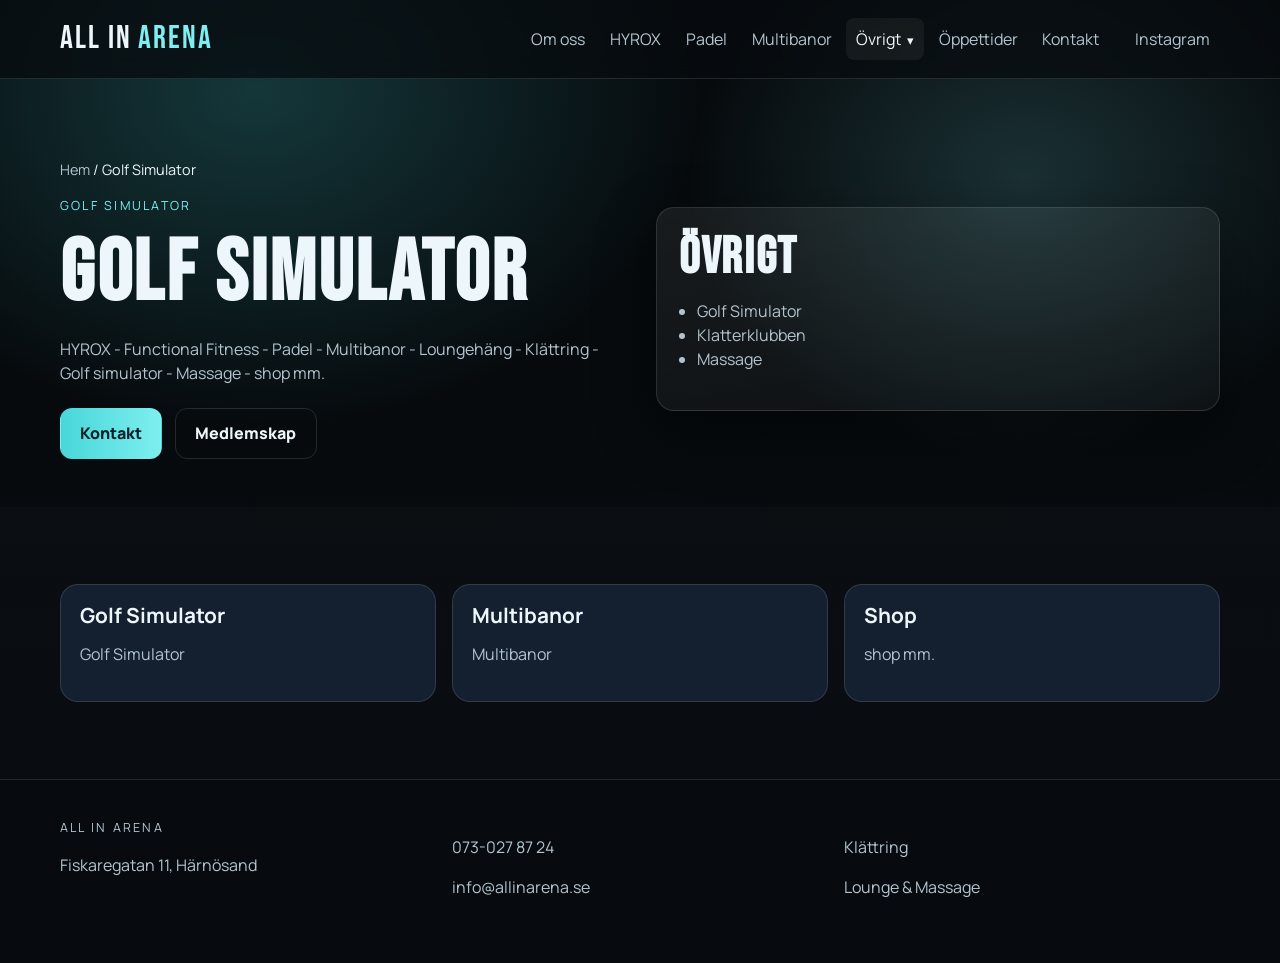
<file: golf-simulator.html>
<!DOCTYPE html>
<html lang="sv">
<head>
  <meta charset="UTF-8" />
  <meta name="viewport" content="width=device-width, initial-scale=1.0" />
  <title>Golf Simulator | ALL IN ARENA</title>
  <meta name="description" content="Golf Simulator på ALL IN ARENA." />
  <link rel="preconnect" href="https://fonts.googleapis.com" />
  <link rel="preconnect" href="https://fonts.gstatic.com" crossorigin />
  <link href="https://fonts.googleapis.com/css2?family=Bebas+Neue&family=Manrope:wght@400;500;600;700;800&display=swap" rel="stylesheet" />
  <link rel="stylesheet" href="styles.css" />
</head>
<body>
  <div class="site-bg" aria-hidden="true"></div>
  <header class="topbar"><div class="container nav-wrap"><a href="index.html" class="brand"><span class="brand-main">ALL IN</span><span class="brand-sub">ARENA</span></a><button class="menu-toggle" id="menuToggle" aria-label="Öppna meny" aria-expanded="false" aria-controls="mainNav">Meny</button><nav class="nav" id="mainNav"><ul class="nav-links"><li><a href="index.html#about">Om oss</a></li><li><a href="index.html#program">HYROX</a></li><li><a href="padel.html">Padel</a></li><li><a href="multibanor.html">Multibanor</a></li><li class="dropdown"><button class="nav-link current" type="button" aria-expanded="false">Övrigt</button><ul class="dropdown-menu"><li><a href="klattring.html">Klättring</a></li><li><a class="current" href="golf-simulator.html">Golf Simulator</a></li><li><a href="lounge-massage.html">Lounge & Massage</a></li><li><a href="medlemskap.html">Medlemskap</a></li></ul></li><li><a href="index.html#oppet">Öppettider</a></li><li><a href="index.html#contact">Kontakt</a></li></ul><a class="btn btn-small" href="/instagram">Instagram</a></nav></div></header>
  <main>
    <section class="page-hero"><div class="container split"><div class="reveal"><p class="breadcrumb"><a href="index.html">Hem</a> / Golf Simulator</p><p class="eyebrow">Golf Simulator</p><h1>Golf Simulator</h1><p class="lead">HYROX - Functional Fitness - Padel - Multibanor - Loungehäng - Klättring - Golf simulator - Massage - shop mm.</p><div class="hero-actions"><a class="btn" href="index.html#contact">Kontakt</a><a class="btn btn-ghost" href="medlemskap.html">Medlemskap</a></div></div><div class="hero-card reveal delay-1"><h2>Övrigt</h2><ul><li>Golf Simulator</li><li>Klatterklubben</li><li>Massage</li></ul></div></div></section>
    <section class="section section-dark"><div class="container grid-3"><article class="card reveal"><h3>Golf Simulator</h3><p>Golf Simulator</p></article><article class="card reveal delay-1"><h3>Multibanor</h3><p>Multibanor</p></article><article class="card reveal delay-2"><h3>Shop</h3><p>shop mm.</p></article></div></section>
  </main>
  <footer class="footer"><div class="container footer-grid"><div><p class="eyebrow">ALL IN ARENA</p><p>Fiskaregatan 11, Härnösand</p></div><div><p><a href="tel:+46730278724">073-027 87 24</a></p><p><a href="mailto:info@allinarena.se">info@allinarena.se</a></p></div><div><p><a href="klattring.html">Klättring</a></p><p><a href="lounge-massage.html">Lounge & Massage</a></p></div></div></footer>
  <script src="script.js"></script>
</body>
</html>
</file>
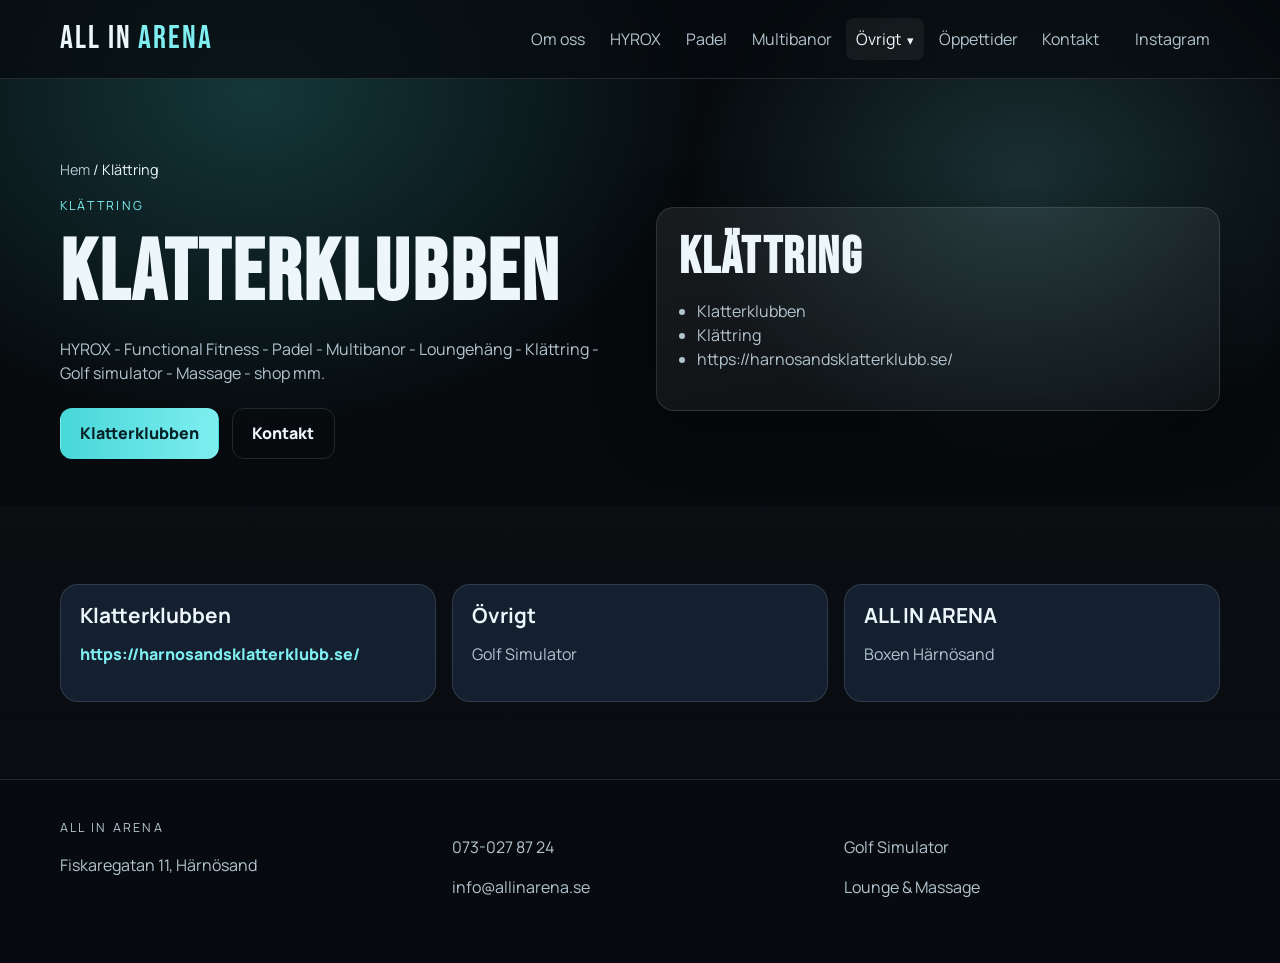
<file: klattring.html>
<!DOCTYPE html>
<html lang="sv">
<head>
  <meta charset="UTF-8" />
  <meta name="viewport" content="width=device-width, initial-scale=1.0" />
  <title>Klättring | ALL IN ARENA</title>
  <meta name="description" content="Klatterklubben och Klättring på ALL IN ARENA." />
  <link rel="preconnect" href="https://fonts.googleapis.com" />
  <link rel="preconnect" href="https://fonts.gstatic.com" crossorigin />
  <link href="https://fonts.googleapis.com/css2?family=Bebas+Neue&family=Manrope:wght@400;500;600;700;800&display=swap" rel="stylesheet" />
  <link rel="stylesheet" href="styles.css" />
</head>
<body>
  <div class="site-bg" aria-hidden="true"></div>
  <header class="topbar"><div class="container nav-wrap"><a href="index.html" class="brand"><span class="brand-main">ALL IN</span><span class="brand-sub">ARENA</span></a><button class="menu-toggle" id="menuToggle" aria-label="Öppna meny" aria-expanded="false" aria-controls="mainNav">Meny</button><nav class="nav" id="mainNav"><ul class="nav-links"><li><a href="index.html#about">Om oss</a></li><li><a href="index.html#program">HYROX</a></li><li><a href="padel.html">Padel</a></li><li><a href="multibanor.html">Multibanor</a></li><li class="dropdown"><button class="nav-link current" type="button" aria-expanded="false">Övrigt</button><ul class="dropdown-menu"><li><a class="current" href="klattring.html">Klättring</a></li><li><a href="golf-simulator.html">Golf Simulator</a></li><li><a href="lounge-massage.html">Lounge & Massage</a></li><li><a href="medlemskap.html">Medlemskap</a></li></ul></li><li><a href="index.html#oppet">Öppettider</a></li><li><a href="index.html#contact">Kontakt</a></li></ul><a class="btn btn-small" href="/instagram">Instagram</a></nav></div></header>
  <main>
    <section class="page-hero"><div class="container split"><div class="reveal"><p class="breadcrumb"><a href="index.html">Hem</a> / Klättring</p><p class="eyebrow">Klättring</p><h1>Klatterklubben</h1><p class="lead">HYROX - Functional Fitness - Padel - Multibanor - Loungehäng - Klättring - Golf simulator - Massage - shop mm.</p><div class="hero-actions"><a class="btn" href="https://harnosandsklatterklubb.se/" target="_blank" rel="noreferrer">Klatterklubben</a><a class="btn btn-ghost" href="index.html#contact">Kontakt</a></div></div><div class="hero-card reveal delay-1"><h2>Klättring</h2><ul><li>Klatterklubben</li><li>Klättring</li><li>https://harnosandsklatterklubb.se/</li></ul></div></div></section>
    <section class="section section-dark"><div class="container grid-3"><article class="card reveal"><h3>Klatterklubben</h3><p><a href="https://harnosandsklatterklubb.se/" target="_blank" rel="noreferrer">https://harnosandsklatterklubb.se/</a></p></article><article class="card reveal delay-1"><h3>Övrigt</h3><p>Golf Simulator</p></article><article class="card reveal delay-2"><h3>ALL IN ARENA</h3><p>Boxen Härnösand</p></article></div></section>
  </main>
  <footer class="footer"><div class="container footer-grid"><div><p class="eyebrow">ALL IN ARENA</p><p>Fiskaregatan 11, Härnösand</p></div><div><p><a href="tel:+46730278724">073-027 87 24</a></p><p><a href="mailto:info@allinarena.se">info@allinarena.se</a></p></div><div><p><a href="golf-simulator.html">Golf Simulator</a></p><p><a href="lounge-massage.html">Lounge & Massage</a></p></div></div></footer>
  <script src="script.js"></script>
</body>
</html>
</file>
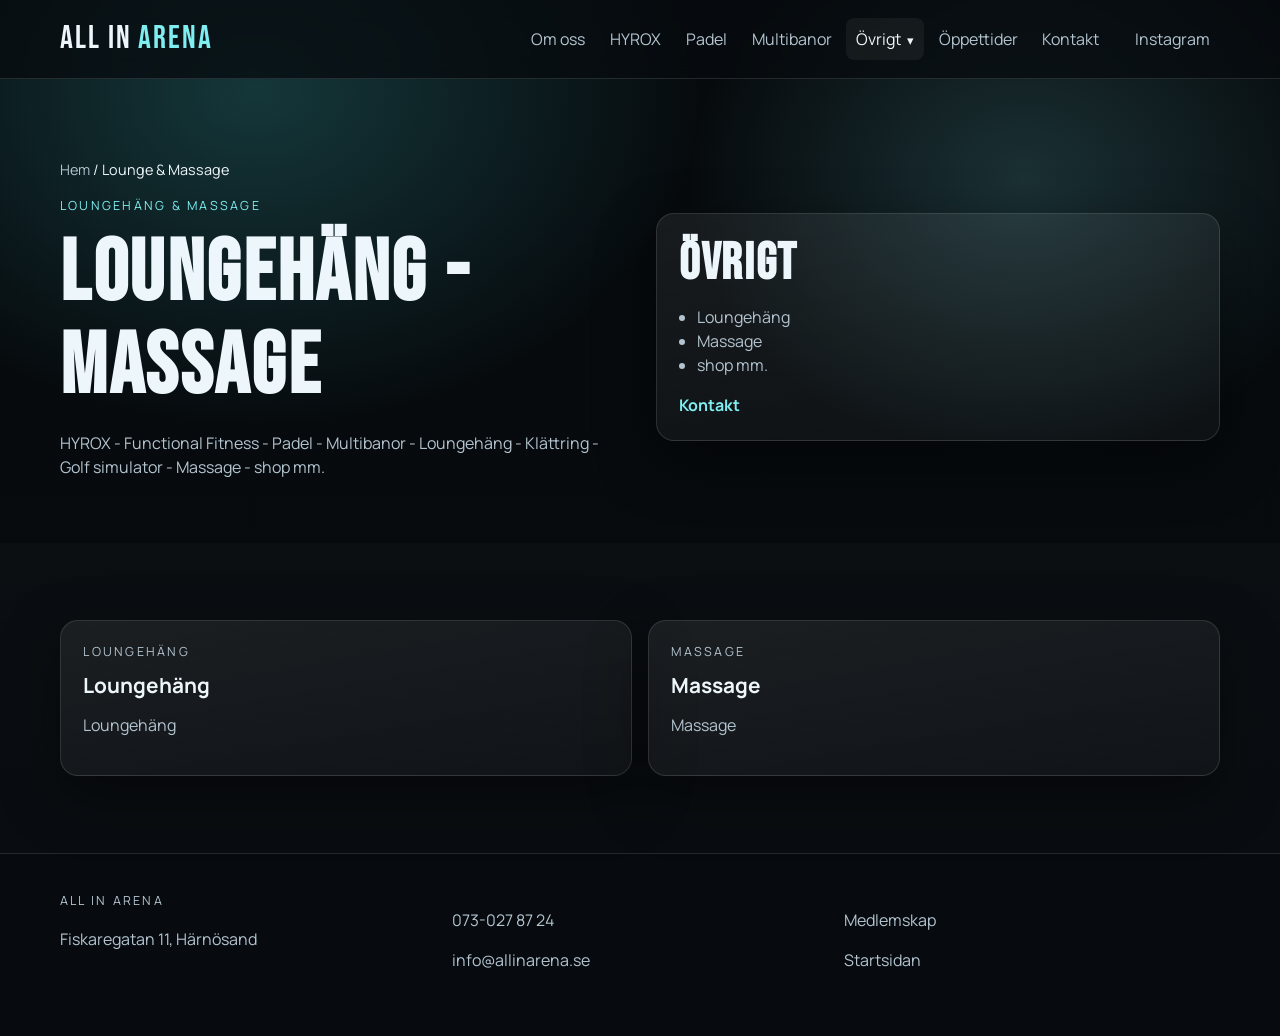
<file: lounge-massage.html>
<!DOCTYPE html>
<html lang="sv">
<head>
  <meta charset="UTF-8" />
  <meta name="viewport" content="width=device-width, initial-scale=1.0" />
  <title>Lounge & Massage | ALL IN ARENA</title>
  <meta name="description" content="Loungehäng och Massage på ALL IN ARENA." />
  <link rel="preconnect" href="https://fonts.googleapis.com" />
  <link rel="preconnect" href="https://fonts.gstatic.com" crossorigin />
  <link href="https://fonts.googleapis.com/css2?family=Bebas+Neue&family=Manrope:wght@400;500;600;700;800&display=swap" rel="stylesheet" />
  <link rel="stylesheet" href="styles.css" />
</head>
<body>
  <div class="site-bg" aria-hidden="true"></div>
  <header class="topbar"><div class="container nav-wrap"><a href="index.html" class="brand"><span class="brand-main">ALL IN</span><span class="brand-sub">ARENA</span></a><button class="menu-toggle" id="menuToggle" aria-label="Öppna meny" aria-expanded="false" aria-controls="mainNav">Meny</button><nav class="nav" id="mainNav"><ul class="nav-links"><li><a href="index.html#about">Om oss</a></li><li><a href="index.html#program">HYROX</a></li><li><a href="padel.html">Padel</a></li><li><a href="multibanor.html">Multibanor</a></li><li class="dropdown"><button class="nav-link current" type="button" aria-expanded="false">Övrigt</button><ul class="dropdown-menu"><li><a href="klattring.html">Klättring</a></li><li><a href="golf-simulator.html">Golf Simulator</a></li><li><a class="current" href="lounge-massage.html">Lounge & Massage</a></li><li><a href="medlemskap.html">Medlemskap</a></li></ul></li><li><a href="index.html#oppet">Öppettider</a></li><li><a href="index.html#contact">Kontakt</a></li></ul><a class="btn btn-small" href="/instagram">Instagram</a></nav></div></header>
  <main>
    <section class="page-hero"><div class="container split"><div class="reveal"><p class="breadcrumb"><a href="index.html">Hem</a> / Lounge & Massage</p><p class="eyebrow">Loungehäng & Massage</p><h1>Loungehäng - Massage</h1><p class="lead">HYROX - Functional Fitness - Padel - Multibanor - Loungehäng - Klättring - Golf simulator - Massage - shop mm.</p></div><div class="hero-card reveal delay-1"><h2>Övrigt</h2><ul><li>Loungehäng</li><li>Massage</li><li>shop mm.</li></ul><a href="index.html#contact">Kontakt</a></div></div></section>
    <section class="section section-dark"><div class="container grid-2"><article class="panel reveal"><p class="eyebrow">Loungehäng</p><h3>Loungehäng</h3><p>Loungehäng</p></article><article class="panel reveal delay-1"><p class="eyebrow">Massage</p><h3>Massage</h3><p>Massage</p></article></div></section>
  </main>
  <footer class="footer"><div class="container footer-grid"><div><p class="eyebrow">ALL IN ARENA</p><p>Fiskaregatan 11, Härnösand</p></div><div><p><a href="tel:+46730278724">073-027 87 24</a></p><p><a href="mailto:info@allinarena.se">info@allinarena.se</a></p></div><div><p><a href="medlemskap.html">Medlemskap</a></p><p><a href="index.html">Startsidan</a></p></div></div></footer>
  <script src="script.js"></script>
</body>
</html>
</file>
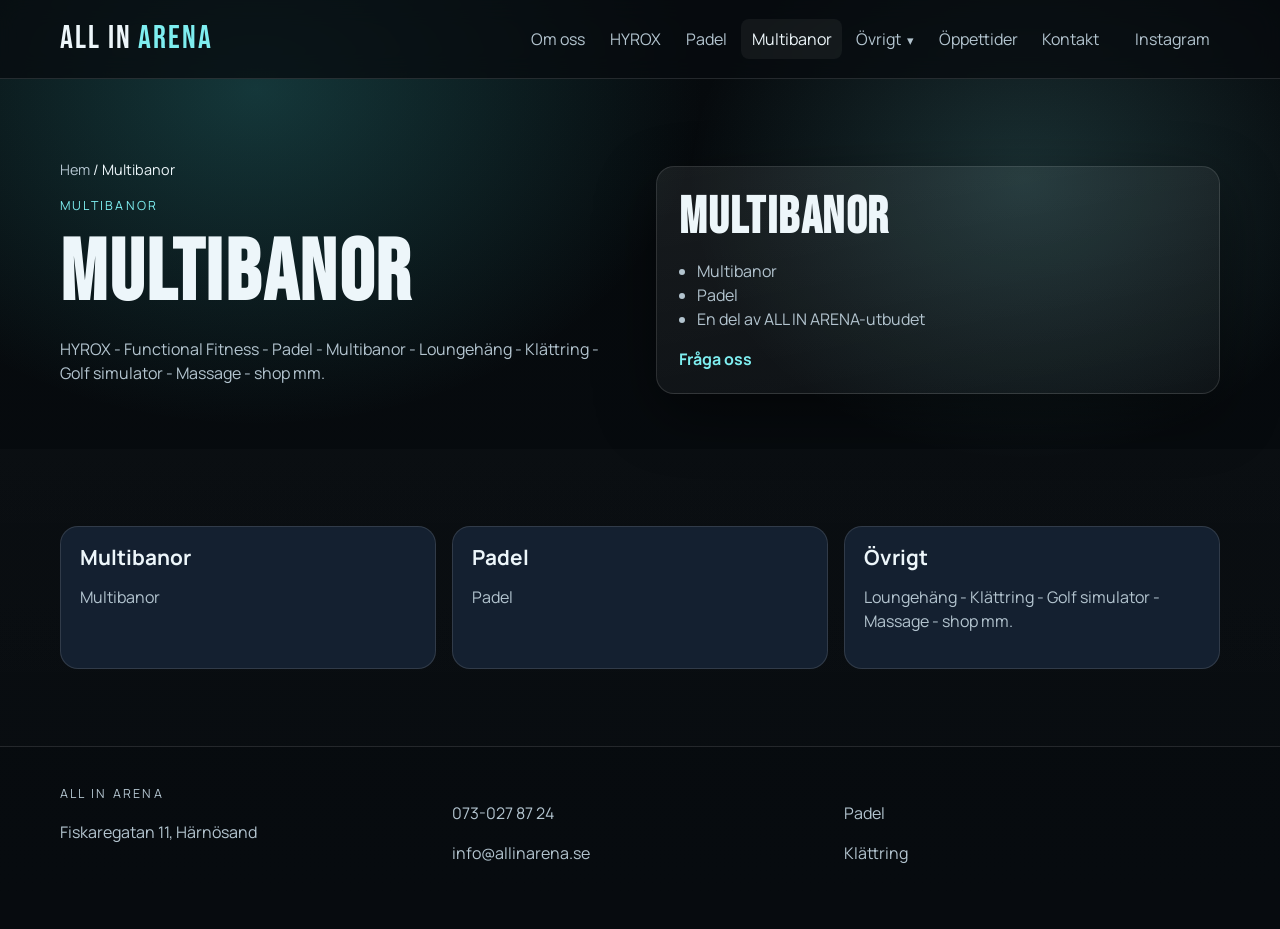
<file: multibanor.html>
<!DOCTYPE html>
<html lang="sv">
<head>
  <meta charset="UTF-8" />
  <meta name="viewport" content="width=device-width, initial-scale=1.0" />
  <title>Multibanor | ALL IN ARENA</title>
  <meta name="description" content="Multibanor på ALL IN ARENA." />
  <link rel="preconnect" href="https://fonts.googleapis.com" />
  <link rel="preconnect" href="https://fonts.gstatic.com" crossorigin />
  <link href="https://fonts.googleapis.com/css2?family=Bebas+Neue&family=Manrope:wght@400;500;600;700;800&display=swap" rel="stylesheet" />
  <link rel="stylesheet" href="styles.css" />
</head>
<body>
  <div class="site-bg" aria-hidden="true"></div>
  <header class="topbar">
    <div class="container nav-wrap">
      <a href="index.html" class="brand"><span class="brand-main">ALL IN</span><span class="brand-sub">ARENA</span></a>
      <button class="menu-toggle" id="menuToggle" aria-label="Öppna meny" aria-expanded="false" aria-controls="mainNav">Meny</button>
      <nav class="nav" id="mainNav">
        <ul class="nav-links">
          <li><a href="index.html#about">Om oss</a></li>
          <li><a href="index.html#program">HYROX</a></li>
          <li><a href="padel.html">Padel</a></li>
          <li><a class="current" href="multibanor.html">Multibanor</a></li>
          <li class="dropdown"><button class="nav-link" type="button" aria-expanded="false">Övrigt</button><ul class="dropdown-menu"><li><a href="klattring.html">Klättring</a></li><li><a href="golf-simulator.html">Golf Simulator</a></li><li><a href="lounge-massage.html">Lounge & Massage</a></li><li><a href="medlemskap.html">Medlemskap</a></li></ul></li>
          <li><a href="index.html#oppet">Öppettider</a></li>
          <li><a href="index.html#contact">Kontakt</a></li>
        </ul>
        <a class="btn btn-small" href="/instagram">Instagram</a>
      </nav>
    </div>
  </header>
  <main>
    <section class="page-hero">
      <div class="container split">
        <div class="reveal">
          <p class="breadcrumb"><a href="index.html">Hem</a> / Multibanor</p>
          <p class="eyebrow">Multibanor</p>
          <h1>Multibanor</h1>
          <p class="lead">HYROX - Functional Fitness - Padel - Multibanor - Loungehäng - Klättring - Golf simulator - Massage - shop mm.</p>
        </div>
        <div class="hero-card reveal delay-1">
          <h2>Multibanor</h2>
          <ul>
            <li>Multibanor</li>
            <li>Padel</li>
            <li>En del av ALL IN ARENA-utbudet</li>
          </ul>
          <a href="index.html#contact">Fråga oss</a>
        </div>
      </div>
    </section>
    <section class="section section-dark">
      <div class="container grid-3">
        <article class="card reveal"><h3>Multibanor</h3><p>Multibanor</p></article>
        <article class="card reveal delay-1"><h3>Padel</h3><p>Padel</p></article>
        <article class="card reveal delay-2"><h3>Övrigt</h3><p>Loungehäng - Klättring - Golf simulator - Massage - shop mm.</p></article>
      </div>
    </section>
  </main>
  <footer class="footer"><div class="container footer-grid"><div><p class="eyebrow">ALL IN ARENA</p><p>Fiskaregatan 11, Härnösand</p></div><div><p><a href="tel:+46730278724">073-027 87 24</a></p><p><a href="mailto:info@allinarena.se">info@allinarena.se</a></p></div><div><p><a href="padel.html">Padel</a></p><p><a href="klattring.html">Klättring</a></p></div></div></footer>
  <script src="script.js"></script>
</body>
</html>
</file>
<file: styles.css>
﻿:root {
  --bg: #070b0f;
  --panel: #0f1620;
  --surface: #142030;
  --surface-2: #0f1f30;
  --text: #edf6fa;
  --muted: #b3c4cf;
  --line: rgba(255, 255, 255, 0.12);
  --accent: #48d7d8;
  --accent-2: #7eeef0;
  --ok: #83f2b5;
  --radius: 18px;
  --shadow: 0 20px 60px rgba(0, 0, 0, 0.45);
}

* {
  box-sizing: border-box;
}

html,
body {
  margin: 0;
  padding: 0;
}

html {
  scroll-behavior: smooth;
}

body {
  font-family: Manrope, -apple-system, BlinkMacSystemFont, "Segoe UI", sans-serif;
  background: var(--bg);
  color: var(--text);
  line-height: 1.5;
  overflow-x: hidden;
}

.site-bg {
  position: fixed;
  inset: 0;
  z-index: -2;
  background:
    radial-gradient(40rem 30rem at 20% 10%, rgba(72, 215, 216, 0.22), transparent 70%),
    radial-gradient(30rem 25rem at 80% 20%, rgba(126, 238, 240, 0.17), transparent 70%),
    linear-gradient(180deg, #060a0d 0%, #070b0f 100%);
}

.container {
  width: min(1160px, 92vw);
  margin: 0 auto;
}

.topbar {
  position: sticky;
  top: 0;
  z-index: 100;
  backdrop-filter: blur(12px);
  background: rgba(7, 11, 15, 0.75);
  border-bottom: 1px solid var(--line);
}

.nav-wrap {
  min-height: 78px;
  display: flex;
  align-items: center;
  justify-content: space-between;
  gap: 1rem;
}

.brand {
  text-decoration: none;
  color: var(--text);
  display: inline-flex;
  align-items: baseline;
  gap: 0.4rem;
  flex-shrink: 0;
}

.brand-main,
.brand-sub {
  font-family: "Bebas Neue", Impact, sans-serif;
  letter-spacing: 0.06em;
  font-size: 2rem;
}

.brand-sub {
  color: var(--accent-2);
}

.menu-toggle {
  display: none;
  border: 1px solid var(--line);
  background: transparent;
  color: var(--text);
  padding: 0.55rem 0.9rem;
  border-radius: 10px;
  font-weight: 700;
}

.nav {
  display: flex;
  align-items: center;
  gap: 0.9rem;
}

.nav-links {
  list-style: none;
  margin: 0;
  padding: 0;
  display: flex;
  align-items: center;
  gap: 0.25rem;
}

.nav-links > li {
  position: relative;
}

.nav a,
.nav button.nav-link {
  text-decoration: none;
  color: var(--muted);
  font-weight: 700;
  border: 0;
  background: transparent;
  font: inherit;
  padding: 0.55rem 0.65rem;
  border-radius: 8px;
  cursor: pointer;
}

.nav a:hover,
.nav button.nav-link:hover,
.nav a.current,
.nav button.current {
  color: var(--text);
  background: rgba(255, 255, 255, 0.05);
}

.dropdown > .nav-link::after {
  content: "▾";
  margin-left: 0.35rem;
  font-size: 0.8rem;
}

.dropdown-menu {
  position: absolute;
  top: 100%;
  left: 0;
  min-width: 220px;
  list-style: none;
  margin: 0;
  padding: 0.45rem;
  border: 1px solid var(--line);
  border-radius: 12px;
  background: rgba(10, 15, 22, 0.98);
  box-shadow: var(--shadow);
  opacity: 0;
  transform: translateY(8px);
  pointer-events: none;
  transition: 0.2s ease;
}

.dropdown:not(.click-closed):hover .dropdown-menu,
.dropdown:focus-within .dropdown-menu,
.dropdown.open .dropdown-menu {
  opacity: 1;
  transform: translateY(0);
  pointer-events: auto;
}

.dropdown-menu a {
  display: block;
  padding: 0.55rem 0.7rem;
}

.btn {
  display: inline-flex;
  align-items: center;
  justify-content: center;
  padding: 0.78rem 1.2rem;
  border-radius: 12px;
  text-decoration: none;
  font-weight: 800;
  border: 1px solid transparent;
  background: linear-gradient(90deg, var(--accent), var(--accent-2));
  color: #062127;
  transition: transform 0.22s ease, box-shadow 0.22s ease;
}

.btn:hover {
  transform: translateY(-2px);
  box-shadow: 0 10px 28px rgba(72, 215, 216, 0.4);
}

.btn-ghost {
  background: transparent;
  border-color: var(--line);
  color: var(--text);
}

.btn-small {
  padding: 0.62rem 0.95rem;
  font-size: 0.9rem;
}

.hero {
  padding: 5.7rem 0 3.6rem;
}

.hero-grid {
  display: grid;
  grid-template-columns: 1.2fr 0.8fr;
  gap: 2rem;
  align-items: center;
}

.eyebrow {
  text-transform: uppercase;
  letter-spacing: 0.18em;
  color: var(--accent-2);
  font-size: 0.78rem;
  margin: 0 0 0.8rem;
}

h1,
h2,
h3 {
  margin: 0 0 0.85rem;
  line-height: 1.08;
}

h1 {
  font-family: "Bebas Neue", Impact, sans-serif;
  font-size: clamp(2.6rem, 8vw, 5.4rem);
  letter-spacing: 0.03em;
}

h2 {
  font-family: "Bebas Neue", Impact, sans-serif;
  font-size: clamp(1.9rem, 5.2vw, 3.2rem);
  letter-spacing: 0.03em;
}

h3 {
  font-size: 1.3rem;
}

.lead {
  color: var(--muted);
  max-width: 60ch;
}

.hero-actions {
  display: flex;
  gap: 0.8rem;
  flex-wrap: wrap;
  margin-top: 1.4rem;
}

.hero-card,
.panel {
  background: linear-gradient(170deg, rgba(255, 255, 255, 0.07), rgba(255, 255, 255, 0.03));
  border: 1px solid var(--line);
  border-radius: var(--radius);
  padding: 1.4rem;
  box-shadow: var(--shadow);
}

.hero-card p,
.hero-card li,
.panel p,
.panel li {
  color: var(--muted);
}

.hero-card ul,
.panel ul {
  margin: 0 0 1rem;
  padding-left: 1.1rem;
}

.hero-card a,
.panel a {
  color: var(--accent-2);
  text-decoration: none;
  font-weight: 700;
}

.section {
  padding: 4.8rem 0;
}

.page-hero {
  padding: 5rem 0 3rem;
}

.page-hero .media-card,
.page-hero .hero-card {
  align-self: center;
}

.section-dark {
  background: linear-gradient(180deg, rgba(255, 255, 255, 0.02), rgba(255, 255, 255, 0.01));
}

.split {
  display: grid;
  grid-template-columns: 1fr 1fr;
  gap: 2rem;
}

.grid-2,
.grid-3,
.grid-4 {
  display: grid;
  gap: 1rem;
}

.grid-2 {
  grid-template-columns: repeat(2, 1fr);
}

.grid-3 {
  grid-template-columns: repeat(3, 1fr);
}

.grid-4 {
  grid-template-columns: repeat(4, 1fr);
}

.card {
  background: var(--surface);
  border: 1px solid var(--line);
  border-radius: var(--radius);
  padding: 1.2rem;
}

.cards,
.pricing-grid {
  display: grid;
  grid-template-columns: repeat(3, 1fr);
  gap: 1rem;
  margin-top: 1.2rem;
}

.feature-grid {
  display: grid;
  grid-template-columns: repeat(2, 1fr);
  gap: 1rem;
  margin: 1.4rem 0 1rem;
}

.feature-media,
.media-card {
  overflow: hidden;
  border: 1px solid var(--line);
  border-radius: var(--radius);
  background: var(--panel);
  box-shadow: var(--shadow);
}

.feature-media img,
.media-card img,
.price-card img {
  width: 100%;
  display: block;
  object-fit: cover;
}

.feature-media img {
  aspect-ratio: 16 / 10;
}

.media-card {
  display: grid;
  grid-template-columns: 0.85fr 1fr;
  align-items: stretch;
}

.media-card img {
  height: 100%;
}

.media-card > div {
  padding: 1.2rem;
  display: grid;
  align-content: center;
  gap: 0.5rem;
}

.card p,
.card li {
  color: var(--muted);
}

.card a {
  color: var(--accent-2);
  text-decoration: none;
  font-weight: 800;
}

.kpi {
  margin-top: 1rem;
  display: flex;
  gap: 1rem;
  flex-wrap: wrap;
}

.kpi div {
  background: var(--surface-2);
  border: 1px solid var(--line);
  border-radius: 12px;
  padding: 0.6rem 0.8rem;
}

.kpi strong {
  display: block;
  font-size: 1.1rem;
}

.kpi span {
  color: var(--muted);
  font-size: 0.85rem;
}

.ticker {
  border-top: 1px solid var(--line);
  border-bottom: 1px solid var(--line);
  overflow: hidden;
  background: rgba(255, 255, 255, 0.02);
}

.ticker-track {
  display: flex;
  width: max-content;
  animation: move 22s linear infinite;
  will-change: transform;
}

.ticker-group {
  display: flex;
  gap: 2rem;
  white-space: nowrap;
  padding: 1rem 2rem 1rem 0;
  flex-shrink: 0;
}

.ticker-group span {
  color: var(--muted);
  font-weight: 800;
  letter-spacing: 0.08em;
  text-transform: uppercase;
}

@keyframes move {
  from { transform: translateX(0); }
  to { transform: translateX(-50%); }
}

.side-rail {
  position: fixed;
  left: 14px;
  top: 55%;
  transform: translateY(-50%);
  z-index: 70;
  display: grid;
  gap: 0.5rem;
}

.side-rail a {
  min-width: 132px;
  padding: 0.56rem 0.8rem;
  border-radius: 11px;
  text-decoration: none;
  color: var(--text);
  font-weight: 700;
  font-size: 0.85rem;
  background: rgba(13, 21, 31, 0.9);
  border: 1px solid var(--line);
  transition: 0.2s ease;
}

.side-rail a:hover,
.side-rail a.current {
  border-color: rgba(126, 238, 240, 0.6);
  transform: translateX(3px);
}

.pill-row {
  display: flex;
  flex-wrap: wrap;
  gap: 0.6rem;
}

.pill {
  display: inline-flex;
  align-items: center;
  border: 1px solid var(--line);
  border-radius: 999px;
  padding: 0.36rem 0.75rem;
  color: var(--muted);
  font-size: 0.85rem;
  background: rgba(255, 255, 255, 0.02);
  text-decoration: none;
  font-weight: 700;
}

a.pill:hover {
  color: var(--text);
  border-color: rgba(126, 238, 240, 0.6);
}

.price-card {
  position: relative;
  background: var(--panel);
  border: 1px solid var(--line);
  border-radius: var(--radius);
  padding: 1.25rem;
  overflow: hidden;
}

.price-card img {
  aspect-ratio: 4 / 3;
  border-radius: 12px;
  margin-bottom: 1rem;
}

.price {
  font-family: "Bebas Neue", Impact, sans-serif;
  font-size: 2.3rem;
  margin: 0 0 0.9rem;
}

.price span {
  font-family: Manrope, sans-serif;
  font-size: 0.95rem;
  color: var(--muted);
  margin-left: 0.2rem;
}

.featured {
  border-color: rgba(126, 238, 240, 0.7);
  background: linear-gradient(180deg, rgba(126, 238, 240, 0.16), rgba(72, 215, 216, 0.11));
}

.tag {
  margin: 0 0 0.4rem;
  color: var(--accent-2);
  font-size: 0.75rem;
  text-transform: uppercase;
  letter-spacing: 0.11em;
  font-weight: 700;
}

.schedule-list {
  display: grid;
  gap: 0.7rem;
}

.schedule-list div {
  background: var(--panel);
  border: 1px solid var(--line);
  border-radius: 12px;
  padding: 0.95rem 1rem;
  display: flex;
  justify-content: space-between;
  gap: 0.8rem;
}

.schedule-list span {
  color: var(--muted);
}

.status-ok {
  color: var(--ok);
  font-weight: 700;
}

.offerings .card {
  min-height: 13rem;
}

.cta-box {
  background: linear-gradient(120deg, rgba(72, 215, 216, 0.22), rgba(126, 238, 240, 0.16));
  border: 1px solid rgba(126, 238, 240, 0.46);
  border-radius: var(--radius);
  padding: 2rem;
}

.cta-box p {
  color: #d7fdff;
}

.footer {
  border-top: 1px solid var(--line);
  padding: 2.4rem 0 3rem;
}

.footer-grid {
  display: grid;
  grid-template-columns: repeat(3, 1fr);
  gap: 1rem;
}

.footer p,
.footer a {
  color: var(--muted);
  text-decoration: none;
}

.footer a:hover {
  color: var(--text);
}

.breadcrumb {
  margin: 0 0 1rem;
  font-size: 0.9rem;
}

.breadcrumb a {
  color: var(--muted);
  text-decoration: none;
}

.breadcrumb a:hover {
  color: var(--text);
}

.reveal {
  opacity: 0;
  transform: translateY(24px);
  transition: opacity 0.7s ease, transform 0.7s ease;
}

.reveal.delay-1 {
  transition-delay: 0.12s;
}

.reveal.delay-2 {
  transition-delay: 0.22s;
}

.reveal.in-view {
  opacity: 1;
  transform: translateY(0);
}

@media (max-width: 1160px) {
  .side-rail {
    left: 8px;
  }

  .side-rail a {
    min-width: 114px;
    font-size: 0.78rem;
  }
}

@media (max-width: 980px) {
  .hero-grid,
  .split,
  .grid-2,
  .grid-3,
  .grid-4,
  .cards,
  .pricing-grid,
  .feature-grid,
  .footer-grid {
    grid-template-columns: 1fr;
  }

  .media-card {
    grid-template-columns: 1fr;
  }

  .hero {
    padding-top: 4.8rem;
  }

  .menu-toggle {
    display: inline-flex;
  }

  .nav {
    position: absolute;
    top: 78px;
    left: 0;
    right: 0;
    background: rgba(7, 11, 15, 0.98);
    border-bottom: 1px solid var(--line);
    padding: 1rem 4vw 1.3rem;
    display: grid;
    gap: 0.8rem;
    transform: scaleY(0);
    transform-origin: top;
    opacity: 0;
    pointer-events: none;
    transition: 0.2s ease;
  }

  .nav.open {
    transform: scaleY(1);
    opacity: 1;
    pointer-events: auto;
  }

  .nav-links {
    display: grid;
    gap: 0.35rem;
  }

  .dropdown-menu {
    position: static;
    opacity: 1;
    pointer-events: auto;
    transform: none;
    display: none;
    margin-top: 0.35rem;
    box-shadow: none;
    background: rgba(13, 21, 31, 0.6);
  }

  .dropdown.open .dropdown-menu {
    display: block;
  }

  .side-rail {
    position: fixed;
    top: auto;
    bottom: 10px;
    left: 50%;
    transform: translateX(-50%);
    grid-template-columns: repeat(4, auto);
    background: rgba(9, 14, 20, 0.94);
    border: 1px solid var(--line);
    border-radius: 12px;
    padding: 0.4rem;
    gap: 0.4rem;
  }

  .side-rail a {
    min-width: auto;
    padding: 0.5rem 0.55rem;
    font-size: 0.74rem;
    text-align: center;
  }
}

@media (prefers-reduced-motion: reduce) {
  .ticker-track,
  .reveal,
  .btn,
  .nav,
  .dropdown-menu,
  .side-rail a {
    animation: none !important;
    transition: none !important;
  }
}
</file>
